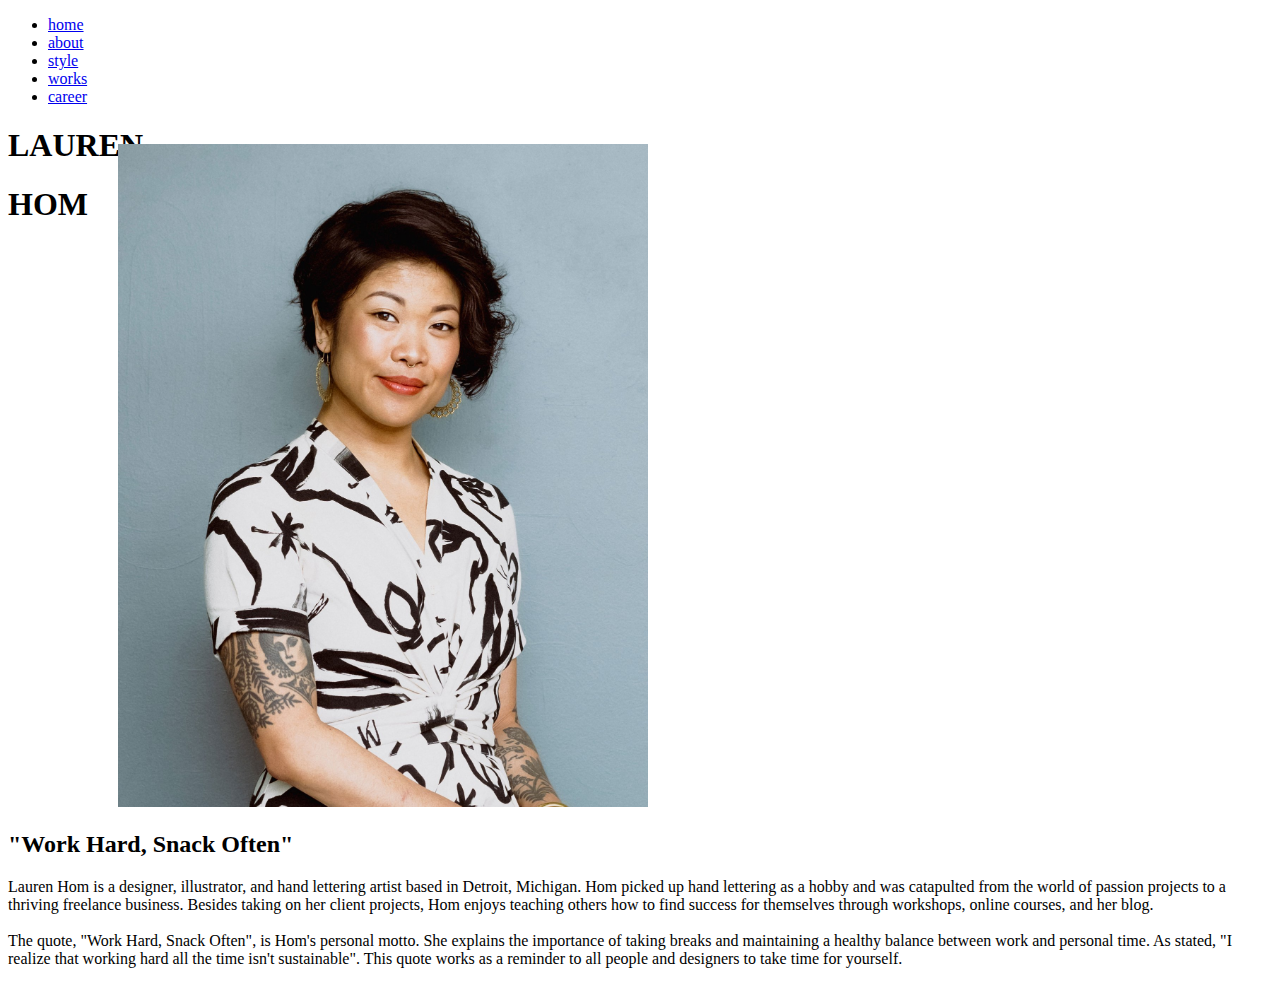
<file: index.HTML>
<!DOCTYPE html>
<html lang="en">

<head>
    <meta charset="UTF-8">
    <title>Lauren Hom-Home</title>

    <link rel="stylesheet"
        href="C:\Users\pleddy\OneDrive - IL State University\ISU_FALL 2024\ART 302_DIGITAL MEDIA DESIGN 2\PROJECT 2\css\stylesheet.css">

    <!--HEADINGS & SHIT-->
    <link rel="preconnect" href="https://fonts.googleapis.com">
    <link rel="preconnect" href="https://fonts.gstatic.com" crossorigin>
    <link
        href="https://fonts.googleapis.com/css2?family=DM+Sans:ital,opsz,wght@0,9..40,100..1000;1,9..40,100..1000&family=Lilita+One&family=Madimi+One&display=swap"
        rel="stylesheet">

    <!--EVERYTHING ELSE-->
    <link rel="preconnect" href="https://fonts.googleapis.com">
    <link rel="preconnect" href="https://fonts.gstatic.com" crossorigin>
    <link
        href="https://fonts.googleapis.com/css2?family=DM+Sans:ital,opsz,wght@0,9..40,100..1000;1,9..40,100..1000&family=Madimi+One&display=swap"
        rel="stylesheet">
</head>

<body>
    <div class="topline"> </div>
    <div class="buffer"> </div>
    <nav>
        <ul class="nav-links">
            <li class="home"><a href='index.HTML'> home </a></li>
            <li class="about"><a href='ABOUT.HTML'> about </a></li>
            <li class="style"><a href='STYLE.HTML'> style </a></li>
            <li class="works"><a href='WORKS.HTML'> works </a></li>
            <li class="career"><a href='CAREER.HTML'> career </a></li>
        </ul>
    </nav>
    <h1 class="Lauren">LAUREN</h1>
    <h1 class="Hom">HOM</h1>
    <img src="images/2023-Lauren-Hom-In-Studio-3-Portrait-web.jpg" alt="photo of Lauren Hom in front of a blue-gray background" style="width: 530px; padding-left:110px; margin-top:-100px;">
    <h2> "Work Hard, Snack Often" </h2>
    <p class="home-paragraph">Lauren Hom is a designer, illustrator, and hand lettering artist based in Detroit,
        Michigan. Hom picked up hand
        lettering as a hobby and was catapulted from the world of passion projects to a thriving freelance business.
        Besides taking on her client projects, Hom enjoys teaching others how to find success for themselves through
        workshops, online courses, and her blog.
        <br>
        <br>
        The quote, "Work Hard, Snack Often", is Hom's personal motto. She explains the importance of taking breaks and maintaining a healthy balance between work and personal time. As stated, "I realize that working hard all the time isn't sustainable". This quote works as a reminder to all people and designers to take time for yourself. 
    </p>
    <div class="bottomline"> </div>
</body>

</html>
</file>
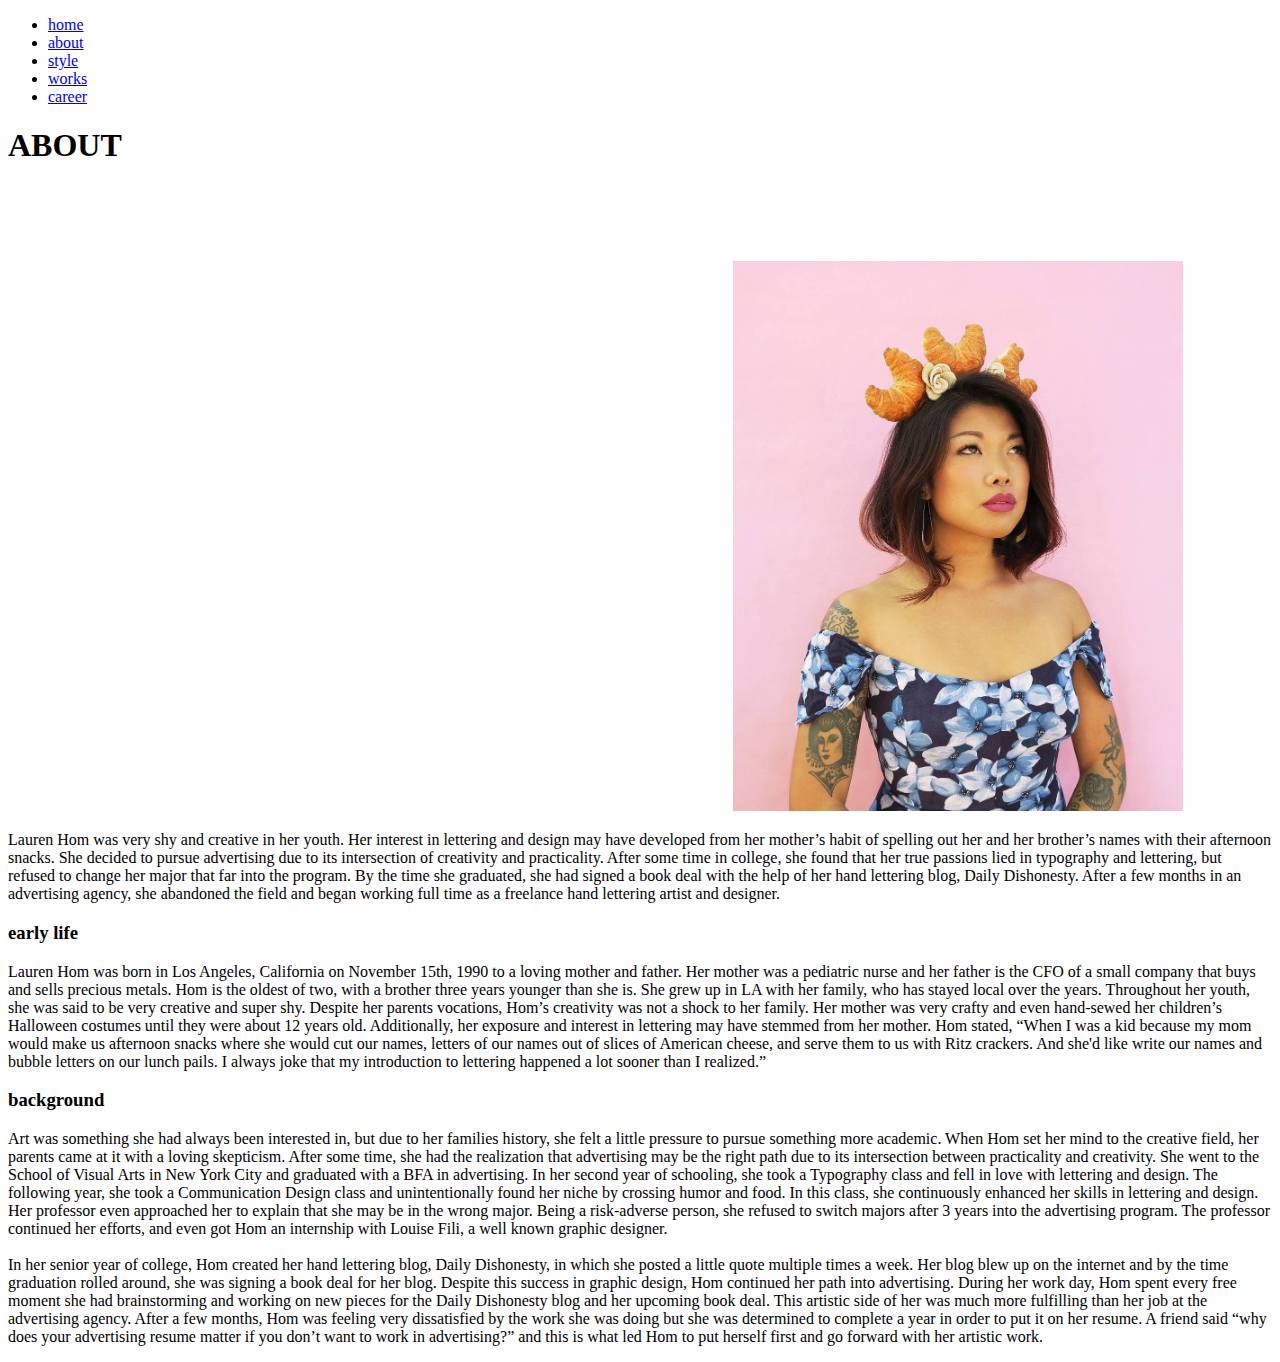
<file: about.HTML>
<!DOCTYPE html>
<html lang="en">

<head>
    <meta charset="UTF-8">
    <title>Lauren Hom-About</title>

    <link rel="stylesheet"
        href="C:\Users\pleddy\OneDrive - IL State University\ISU_FALL 2024\ART 302_DIGITAL MEDIA DESIGN 2\PROJECT 2\css\stylesheet.css">

    <!--HEADINGS & SHIT-->
    <link rel="preconnect" href="https://fonts.googleapis.com">
    <link rel="preconnect" href="https://fonts.gstatic.com" crossorigin>
    <link
        href="https://fonts.googleapis.com/css2?family=DM+Sans:ital,opsz,wght@0,9..40,100..1000;1,9..40,100..1000&family=Lilita+One&family=Madimi+One&display=swap"
        rel="stylesheet">

    <!--EVERYTHING ELSE-->
    <link rel="preconnect" href="https://fonts.googleapis.com">
    <link rel="preconnect" href="https://fonts.gstatic.com" crossorigin>
    <link
        href="https://fonts.googleapis.com/css2?family=DM+Sans:ital,opsz,wght@0,9..40,100..1000;1,9..40,100..1000&family=Madimi+One&display=swap"
        rel="stylesheet">
</head>

<body>
    <div class="topline"> </div>
    <div class="buffer"> </div>
    <nav>
        <ul class="nav-links">
            <li class="home"><a href='index.HTML'> home </a></li>
            <li class="about"><a href='ABOUT.HTML'> about </a></li>
            <li class="style"><a href='STYLE.HTML'> style </a></li>
            <li class="works"><a href='WORKS.HTML'> works </a></li>
            <li class="career"><a href='CAREER.HTML'> career </a></li>
        </ul>
    </nav>
    <h1>ABOUT</h1>
    <img src="images/FlourCrown-6-LaurenHom.jpg" alt="Lauren Hom wearing a crown made of croissants and a blue floral outfit against a pink background" style="width: 450px; padding-left:725px; margin-top: 75px;">
    <p class="about-p">Lauren Hom was very shy and creative in her youth. Her interest in lettering and design may have developed from her mother’s habit of spelling out her and her brother’s names with their afternoon snacks. She decided to pursue advertising due to its intersection of creativity and practicality. After some time in college, she found that her true passions lied in typography and lettering, but refused to change her major that far into the program. By the time she graduated, she had signed a book deal with the help of her hand lettering blog, Daily Dishonesty. After a few months in an advertising agency, she abandoned the field and began working full time as a freelance hand lettering artist and designer.  </p>

    <section id="early-life">
        <h3>early life</h3>
        <p class="early-life-p">
            Lauren Hom was born in Los Angeles, California on November 15th, 1990 to a loving mother and father. Her mother was a pediatric nurse and her father is the CFO of a small company that buys and sells precious metals. Hom is the oldest of two, with a brother three years younger than she is. She grew up in LA with her family, who has stayed local over the years.
            Throughout her youth, she was said to be very creative and super shy. Despite her parents vocations, Hom’s creativity was not a shock to her family. Her mother was very crafty and even hand-sewed her children’s Halloween costumes until they were about 12 years old. Additionally, her exposure and interest in lettering may have stemmed from her mother. Hom stated, “When I was a kid because my mom would make us afternoon snacks where she would cut our names, letters of our names out of slices of American cheese, and serve them to us with Ritz crackers.  And she'd like write our names and bubble letters on our lunch pails. I always joke that my introduction to lettering happened a lot sooner than I realized.” 
            
        </p>
    </section>

    <section id="background">
        <h3>background</h3>
        <p class="background-p">Art was something she had always been interested in, but due to her families history, she felt a little pressure to pursue something more academic. When Hom set her mind to the creative field, her parents came at it with a loving skepticism. After some time, she had the realization that advertising may be the right path due to its intersection between practicality and creativity. She went to the School of Visual Arts in New York City and graduated with a BFA in advertising. In her second year of schooling, she took a Typography class and fell in love with lettering and design. The following year, she took a Communication Design class and unintentionally found her niche by crossing humor and food. In this class, she continuously enhanced her skills in lettering and design. Her professor even approached her to explain that she may be in the wrong major. Being a risk-adverse person, she refused to switch majors after 3 years into the advertising program. The professor continued her efforts, and even got Hom an internship with Louise Fili, a well known graphic designer. <br>
            <br>
            In her senior year of college, Hom created her hand lettering blog, Daily Dishonesty, in which she posted a little quote multiple times a week. Her blog blew up on the internet and by the time graduation rolled around, she was signing a book deal for her blog. Despite this success in graphic design, Hom continued her path into advertising. During her work day, Hom spent every free moment she had brainstorming and working on new pieces for the Daily Dishonesty blog and her upcoming book deal. This artistic side of her was much more fulfilling than her job at the advertising agency. After a few months, Hom was feeling very dissatisfied by the work she was doing but she was determined to complete a year in order to put it on her resume. A friend said “why does your advertising resume matter if you don’t want to work in advertising?” and this is what led Hom to put herself first and go forward with her artistic work. 
            </p>
    </section>


    <div class="bottomline"> </div>
</body>

</html>
</file>
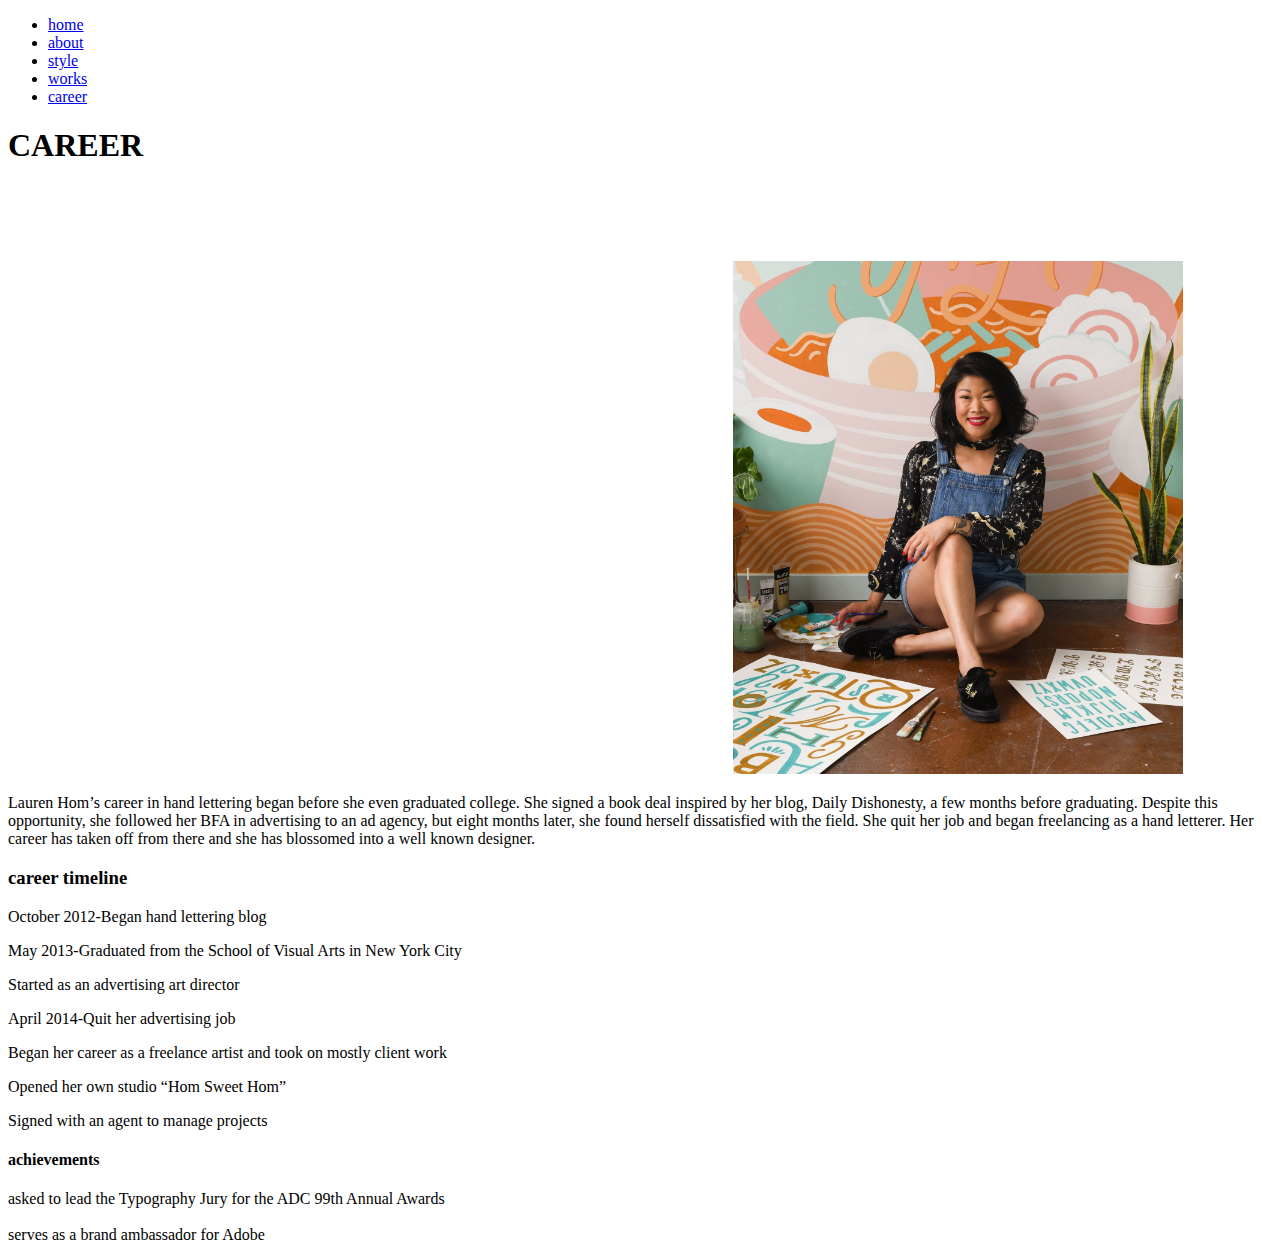
<file: career.HTML>
<!DOCTYPE html>
<html lang="en">

<head>
    <meta charset="UTF-8">
    <title>Lauren Hom-Career</title>

    <link rel="stylesheet"
    href="C:\Users\pleddy\OneDrive - IL State University\ISU_FALL 2024\ART 302_DIGITAL MEDIA DESIGN 2\PROJECT 2\css\stylesheet.css">

    <!--HEADINGS & SHIT-->
<link rel="preconnect" href="https://fonts.googleapis.com">
<link rel="preconnect" href="https://fonts.gstatic.com" crossorigin>
<link
    href="https://fonts.googleapis.com/css2?family=DM+Sans:ital,opsz,wght@0,9..40,100..1000;1,9..40,100..1000&family=Lilita+One&family=Madimi+One&display=swap"
    rel="stylesheet">

    <!--EVERYTHING ELSE-->
<link rel="preconnect" href="https://fonts.googleapis.com">
<link rel="preconnect" href="https://fonts.gstatic.com" crossorigin>
<link
    href="https://fonts.googleapis.com/css2?family=DM+Sans:ital,opsz,wght@0,9..40,100..1000;1,9..40,100..1000&family=Madimi+One&display=swap"
    rel="stylesheet">

</head>

<body>
    <div class="topline"> </div>
    <div class="buffer"> </div>
    <nav>
        <ul class="nav-links">
            <li class="home"><a href='index.HTML'> home </a></li>
            <li class="about"><a href='ABOUT.HTML'> about </a></li>
            <li class="style"><a href='STYLE.HTML'> style </a></li>
            <li class="works"><a href='WORKS.HTML'> works </a></li>
            <li class="career"><a href='CAREER.HTML'> career </a></li>
        </ul>
    </nav>
    <h1>CAREER</h1>
    <img src="images/hom-portrait.jpg" alt="image of Lauren Hom in front of a mural she painted in her studio" style="width: 450px; padding-left:725px; margin-top: 75px;">
    <p class="career-p">Lauren Hom’s career in hand lettering began before she even graduated college. She signed a book deal inspired by her blog, Daily Dishonesty, a few months before graduating. Despite this opportunity, she followed her BFA in advertising to an ad agency, but eight months later, she found herself dissatisfied with the field. She quit her job and began freelancing as a hand letterer. Her career has taken off from there and she has blossomed into a well known designer. </p>

    <section id="timeline">
        <h3 class="career-timeline">career timeline</h3>
            <p class="timeline-list">October 2012-Began hand lettering blog</p>
            <p class="timeline-list">May 2013-Graduated from the School of Visual Arts in New York City</p>
            <p class="timeline-list"> Started as an advertising art director</p>
            <p class="timeline-list">April 2014-Quit her advertising job</p>
            <p class="timeline-list">Began her career as a freelance artist and took on mostly client work</p>
            <p class="timeline-list">Opened her own studio “Hom Sweet Hom”</p>
            <p class="timeline-list">Signed with an agent to manage projects</p>

        <h4 class="achievements">achievements</h4>
        <p class="achievements-list">asked to lead the Typography Jury for the ADC 99th Annual Awards
            <br>
            <br>
            serves as a brand ambassador for Adobe</p>
    </section>

    <div class="bottomline"> </div>

    </body>
    </html>
</file>
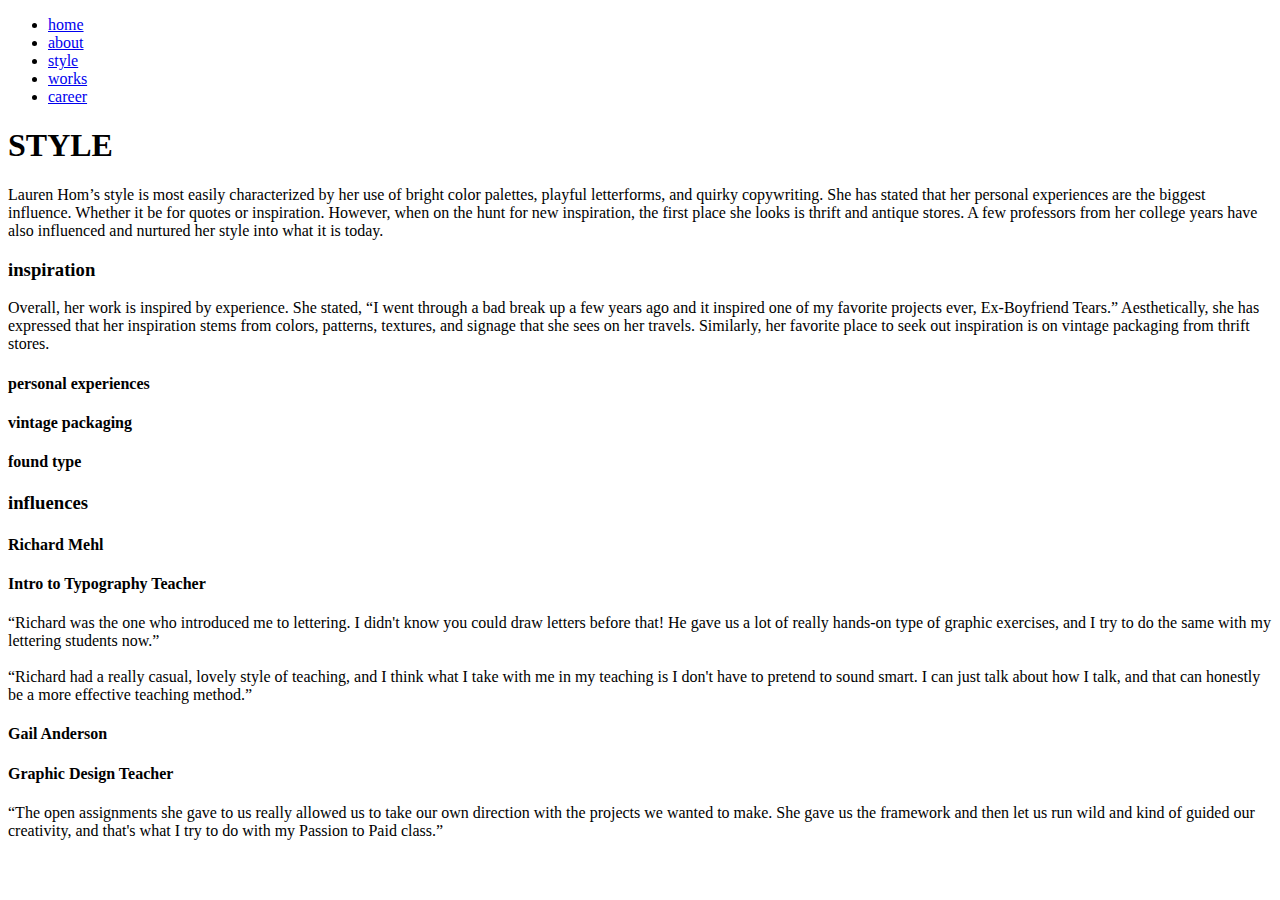
<file: style.HTML>
<!DOCTYPE html>
<html lang="en">

<head>
    <meta charset="UTF-8">
    <title>Lauren Hom-Style</title>

    <link rel="stylesheet"
    href="C:\Users\pleddy\OneDrive - IL State University\ISU_FALL 2024\ART 302_DIGITAL MEDIA DESIGN 2\PROJECT 2\css\stylesheet.css">

    <!--HEADINGS & SHIT-->
<link rel="preconnect" href="https://fonts.googleapis.com">
<link rel="preconnect" href="https://fonts.gstatic.com" crossorigin>
<link
    href="https://fonts.googleapis.com/css2?family=DM+Sans:ital,opsz,wght@0,9..40,100..1000;1,9..40,100..1000&family=Lilita+One&family=Madimi+One&display=swap"
    rel="stylesheet">

    <!--EVERYTHING ELSE-->
<link rel="preconnect" href="https://fonts.googleapis.com">
<link rel="preconnect" href="https://fonts.gstatic.com" crossorigin>
<link
    href="https://fonts.googleapis.com/css2?family=DM+Sans:ital,opsz,wght@0,9..40,100..1000;1,9..40,100..1000&family=Madimi+One&display=swap"
    rel="stylesheet">

</head>

<body>
    <div class="topline"> </div>
    <div class="buffer"> </div>
    <nav>
        <ul class="nav-links">
            <li class="home"><a href='index.HTML'> home </a></li>
            <li class="about"><a href='ABOUT.HTML'> about </a></li>
            <li class="style"><a href='STYLE.HTML'> style </a></li>
            <li class="works"><a href='WORKS.HTML'> works </a></li>
            <li class="career"><a href='CAREER.HTML'> career </a></li>
        </ul>
    </nav>
    <h1>STYLE</h1>
    <p class="style-p">Lauren Hom’s style is most easily characterized by her use of bright color palettes, playful letterforms, and quirky copywriting. She has stated that her personal experiences are the biggest influence. Whether it be for quotes or inspiration. However, when on the hunt for new inspiration, the first place she looks is thrift and antique stores. A few professors from her college years have also influenced and nurtured her style into what it is today. 
    </p>

    <section id="inspiration">
        <h3 class="style-subhead">inspiration</h3>
        <p class="inspo-p">Overall, her work is inspired by experience. She stated, “I went through a bad break up a few years ago and it inspired one of my favorite projects ever, Ex-Boyfriend Tears.” Aesthetically, she has expressed that her inspiration stems from colors, patterns, textures, and signage that she sees on her travels. Similarly, her favorite place to seek out inspiration is on vintage packaging from thrift stores.</p>
        <h4 class="personalexperiences">personal experiences</h4>
        <h4 class="vintagepackaging">vintage packaging</h4>
        <h4 class="foundtype">found type</h4>
    </section>

    <section id="influences">
        <h3 class="style-subhead">influences</h3>
        <h4 class="person">Richard Mehl</h4>
        <h4 class="what">Intro to Typography Teacher</h4>
        <p class="quote">“Richard was the one who introduced me to lettering. I didn't know you could draw letters before that! He gave us a lot of really hands-on type of graphic exercises, and I try to do the same with my lettering students now.”
        <br>
        <br>
        “Richard had a really casual, lovely style of teaching, and I think what I take with me in my teaching is I don't have to pretend to sound smart. I can just talk about how I talk, and that can honestly be a more effective teaching method.”</p>

        <h4 class="person">Gail Anderson</h4>
        <h4 class="what">Graphic Design Teacher</h4>
        <p class="quote">“The open assignments she gave to us really allowed us to take our own direction with the projects we wanted to make. She gave us the framework and then let us run wild and kind of guided our creativity, and that's what I try to do with my Passion to Paid class.”</p>
    </section>
    <div class="bottomline"> </div>
    </body>
    </html>
</file>
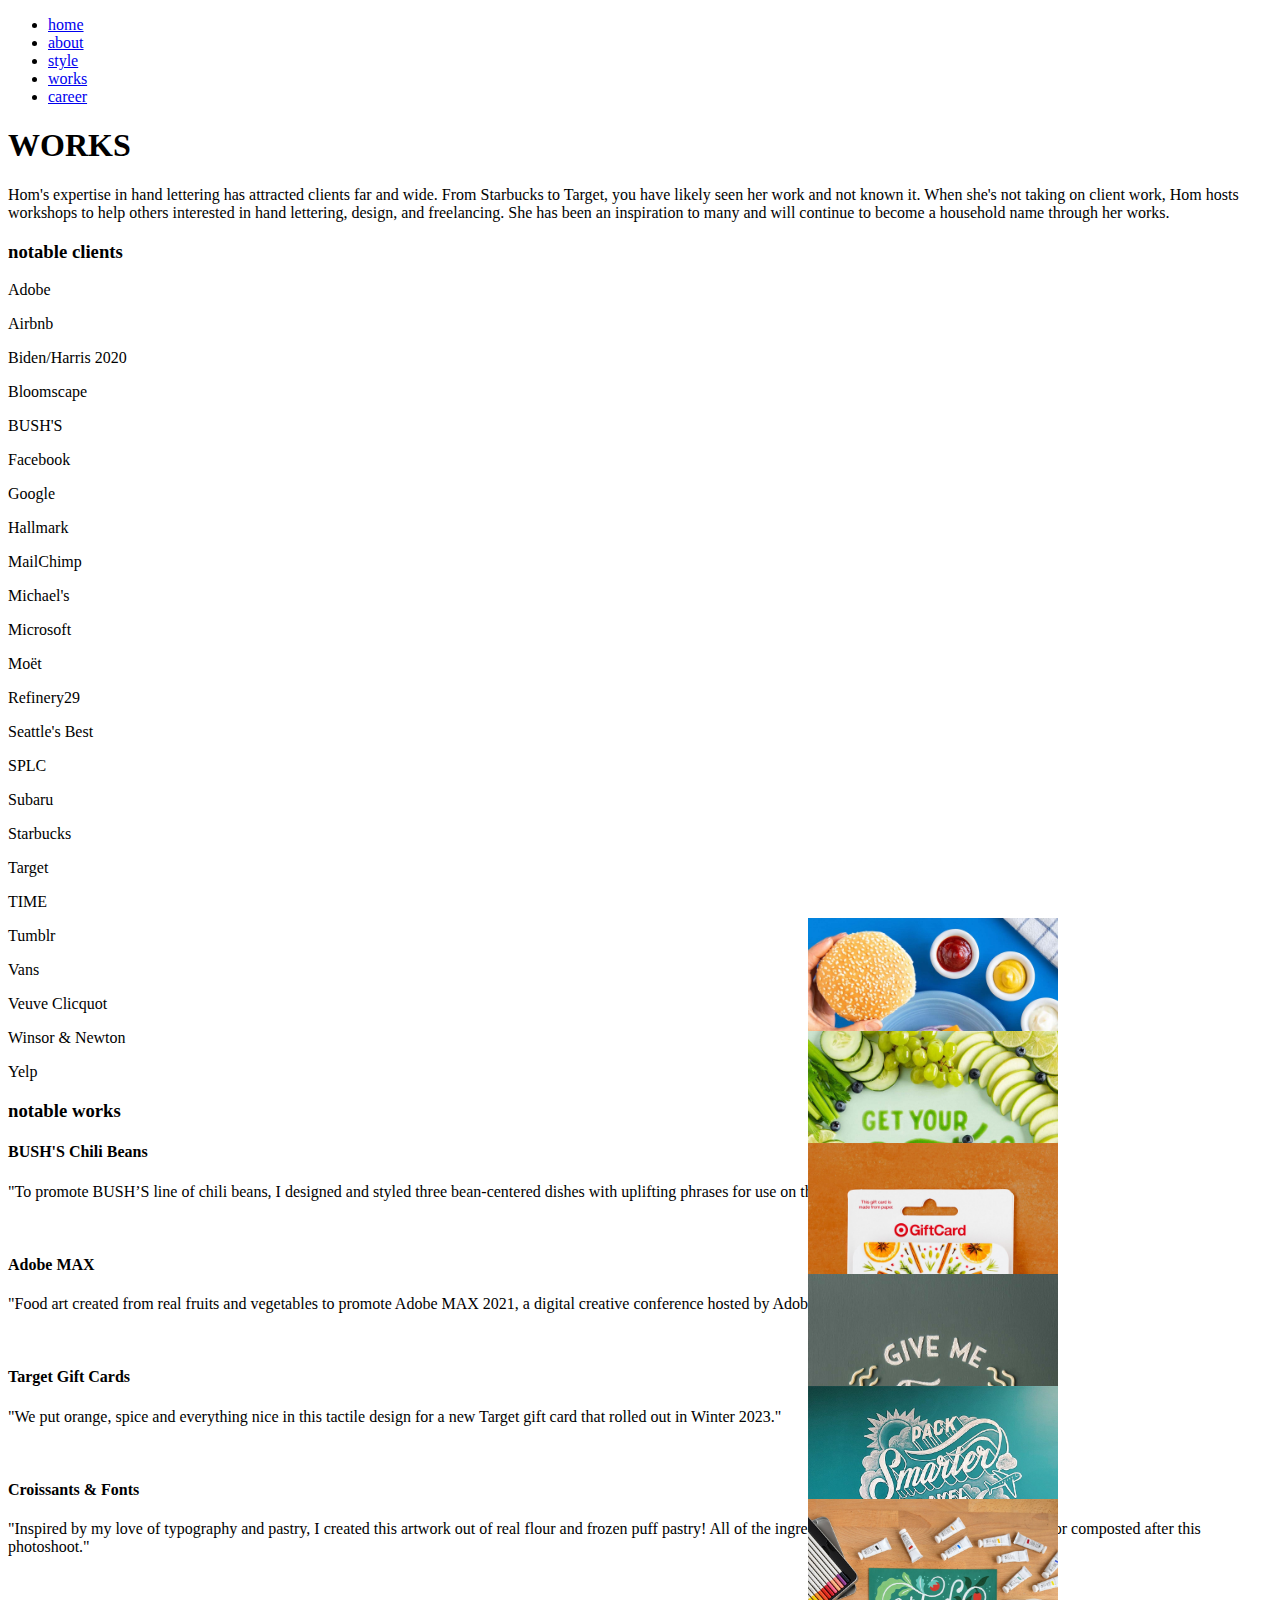
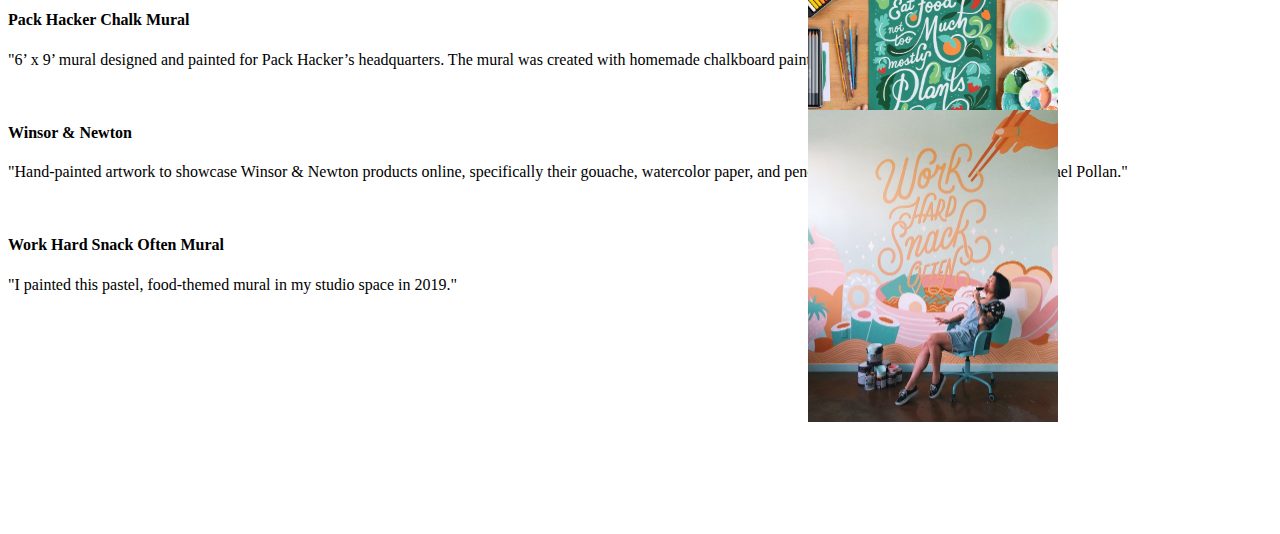
<file: works.HTML>
<!DOCTYPE html>
<html lang="en">

<head>
    <meta charset="UTF-8">
    <title>Lauren Hom-Works</title>

    <link rel="stylesheet"
        href="C:\Users\pleddy\OneDrive - IL State University\ISU_FALL 2024\ART 302_DIGITAL MEDIA DESIGN 2\PROJECT 2\css\stylesheet.css">

    <!--HEADINGS & SHIT-->
    <link rel="preconnect" href="https://fonts.googleapis.com">
    <link rel="preconnect" href="https://fonts.gstatic.com" crossorigin>
    <link
        href="https://fonts.googleapis.com/css2?family=DM+Sans:ital,opsz,wght@0,9..40,100..1000;1,9..40,100..1000&family=Lilita+One&family=Madimi+One&display=swap"
        rel="stylesheet">

    <!--EVERYTHING ELSE-->
    <link rel="preconnect" href="https://fonts.googleapis.com">
    <link rel="preconnect" href="https://fonts.gstatic.com" crossorigin>
    <link
        href="https://fonts.googleapis.com/css2?family=DM+Sans:ital,opsz,wght@0,9..40,100..1000;1,9..40,100..1000&family=Madimi+One&display=swap"
        rel="stylesheet">

</head>

<body>
    <div class="topline"> </div>
    <div class="buffer"> </div>
    <nav>
        <ul class="nav-links">
            <li class="home"><a href='index.HTML'> home </a></li>
            <li class="about"><a href='about.HTML'> about </a></li>
            <li class="style"><a href='STYLE.HTML'> style </a></li>
            <li class="works"><a href='WORKS.HTML'> works </a></li>
            <li class="career"><a href='CAREER.HTML'> career </a></li>
        </ul>
    </nav>
    <h1>WORKS</h1>
    <p class="works-p"> Hom's expertise in hand lettering has attracted clients far and wide. From Starbucks to Target,
        you have likely seen her work and not known it. When she's not taking on client work, Hom hosts workshops to
        help others interested in hand lettering, design, and freelancing. She has been an inspiration to many and will
        continue to become a household name through her works. </p>

    <section id="notable-clients">
        <h3 class="clients-subhead">notable clients</h3>
        <div class="client-grid">
            <div class="client-p1">
                <p>Adobe</p>
                <p>Airbnb</p>
                <p>Biden/Harris 2020</p>
                <p>Bloomscape</p>
                <p>BUSH'S</p>
                <p>Facebook</p>
                <p>Google</p>
                <p>Hallmark</p>
            </div>
            <div class="client-p2">
                <p>MailChimp</p>
                <p>Michael's</p>
                <p>Microsoft</p>
                <p>Moët</p>
                <p>Refinery29</p>
                <p>Seattle's Best</p>
                <p>SPLC</p>
                <p>Subaru</p>
            </div>
            <div class="client-p3">
                <p>Starbucks</p>
                <p>Target</p>
                <p>TIME</p>
                <p>Tumblr</p>
                <p>Vans</p>
                <p>Veuve Clicquot</p>
                <p>Winsor & Newton</p>
                <p>Yelp</p>
            </div>
        </div>
    </section>

    <section id="notable-works">
        <h3 class="works-subhead">notable works</h3>
        <h4 class="works-title">BUSH'S Chili Beans</h4>
            <p class="works-description">"To promote BUSH’S line of chili beans, I designed and styled three bean-centered
            dishes with uplifting phrases for use on their social media channels." </p>
                <img src="images/bushs-black-beans-feed-your-soul-burger-cheese-tomato-condiments.jpg" alt="Do what feeds your soul is written on a hamburger surrounded by various toppings and a can of beans." style="width:250px; padding-left: 800px; padding-top:-500px; margin-top: -500px;"> 

        <h4 class="works-title">Adobe MAX</h4>
            <p class="works-description">"Food art created from real fruits and vegetables to promote Adobe MAX 2021, a
            digital creative conference hosted by Adobe." </p>
                <img src="images/Adobe-Get-Your-Creative+Juices-Flowing-Green-Juice-Food-Art-Cucumber-Celery-Kiwi-Spinach-Grapes-Apple-Blueberry-Ginger-Lime.jpg" 
                alt="get your creative juices flowing is written in green juice, surrounded by green fruits and vegetables" 
                style="width:250px; padding-left: 800px;  padding-top:-500px; margin-top: -500px;"> 

        <h4 class="works-title">Target Gift Cards</h4>
            <p class="works-description">"We put orange, spice and everything nice in this tactile design for a new Target gift card that rolled out in Winter 2023." </p>
                <img src="images/Tactile-Spice-pattern-Gift-Card-Design-by-Lauren-Hom-for-Target-Winter-2023-2.jpg"
                alt="target bullseye logo surrounded by a radial pattern of classic holiday ingredients like cinnamon, oranges, and cloves"
                style="width:250px; padding-left: 800px;  padding-top:-500px; margin-top: -500px;"> 

        <h4 class="works-title">Croissants & Fonts</h4>
            <p class="works-description">"Inspired by my love of typography and pastry, I created this artwork out of real flour and frozen puff pastry! All of the ingredients were either eaten, cooked with, or composted after this photoshoot."</p>
                <img src="images/Give-Me-Fresh-Croissants-Good-Fonts-Food-Art-with-Flour-and-Pastry-Lettering.jpg"
                alt="the quote give me fresh croissants and good fonts sits in a green background. Croissants is written with dough and the rest is powdered sugar"
                style="width:250px; padding-left: 800px; padding-top:-500px; margin-top:-600px;"> 

        <h4 class="works-title">Pack Hacker Chalk Mural</h4>
            <p class="works-description">"6’ x 9’ mural designed and painted for Pack Hacker’s headquarters. The mural was created with homemade chalkboard paint." </p>
                <img src="images/pack-smarter-travel-farther-packhacker-laurenhom-chalk-mural.jpg"
                alt="the quote, pack smarter travel further, written in white on a blue wall"
                style="width:250px; padding-left: 800px;  padding-top:-500px; margin-top: -500px;"> 

        <h4 class="works-title">Winsor & Newton</h4>
            <p class="works-description">"Hand-painted artwork to showcase Winsor & Newton products online, specifically
            their gouache, watercolor paper, and pencils. The quote is from journalist Michael Pollan."</p>
                <img src="images/hom-winsor-and-newton-hand-painted-michael-pollan-quote-4x5.jpeg"
                alt="a quote illustrated with vegetable imagery around it. Around the paper is tubes of paint and other art materials"
                style="width:250px; padding-left: 800px;  padding-top:-500px; margin-top: -500px;"> 

        <h4 class="works-title">Work Hard Snack Often Mural</h4>
            <p class="works-description">"I painted this pastel, food-themed mural in my studio space in 2019."</p>
                <img src="images/Hom-workhardsnackoften.jpeg" alt="Hom sitting in front of her mural in her studio"
                style="width:250px; padding-left: 800px;  padding-top:-200px; margin-top: -200px; margin-bottom: 100px;"> 
    </section>


    <div class="bottomline"> </div>
</body>

</html>
</file>
